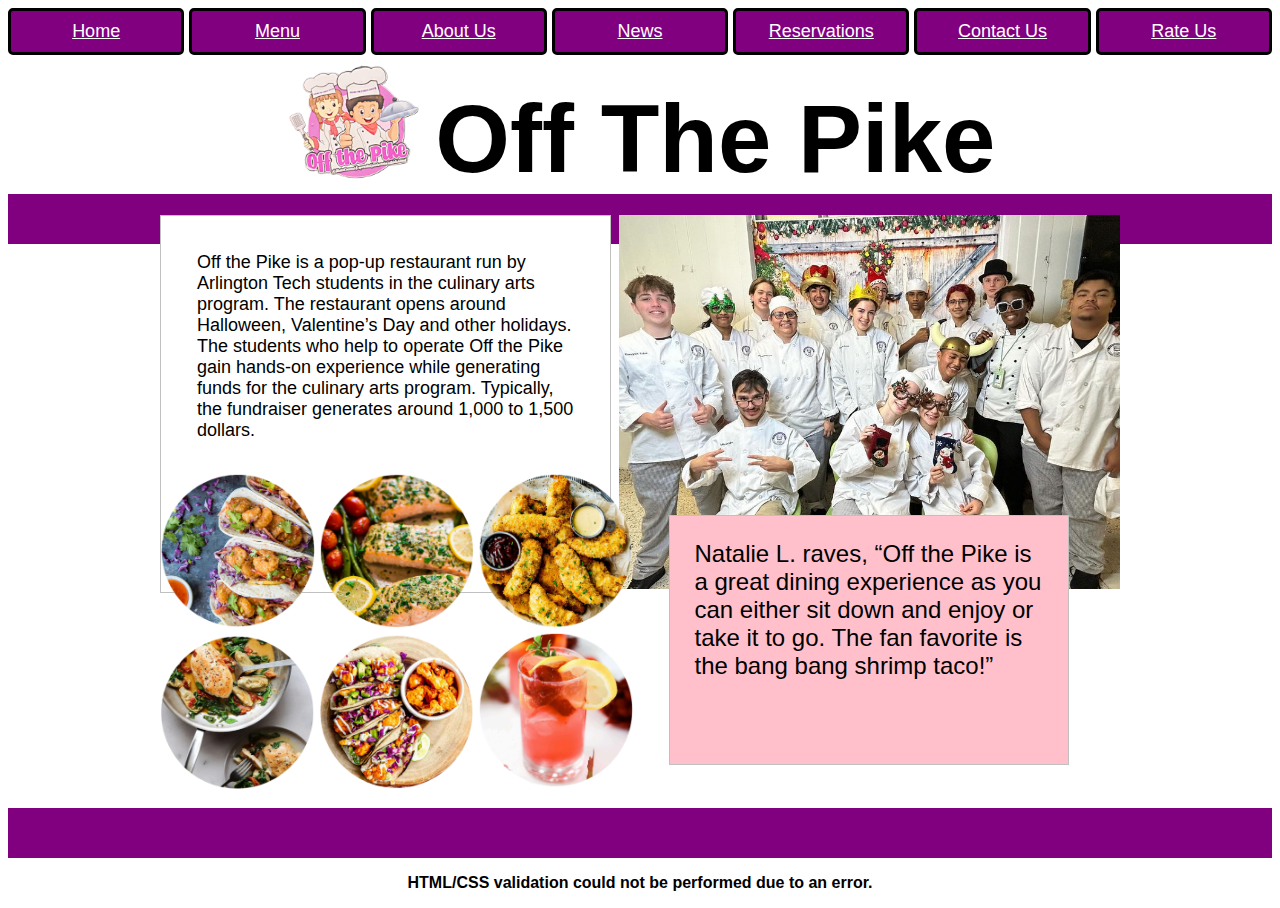
<file: index.html>
<!DOCTYPE html>
<html lang="en">
<head>
    <title>Home page</title>
    <script src="js/init.js"></script>
    <link rel="stylesheet" type="text/css" href="style.css">
</head>
<body>
<Nav>
    <a href="index.html" id="nav1" class="border">Home</a>
    <a href="Menu/index.html" id="nav2" class="border">Menu</a>
    <a href="about-us.html" id="nav3" class="border">About Us</a>
    <a href="NewsEventsPage.html " id="nav4" class="border">News</a>
    <a href="reservations.html" id="nav5" class="border">Reservations</a>
    <a href="Contact-Us.html" id="nav6" class="border">Contact Us</a>
    <a href="Rate-us.html" id="nav7" class="border">Rate Us</a>
                                                                                                                                        
</Nav>
<header>
	<img style="height: 120px" src="images/OffThePike_Logo.PNG" alt="logo">
	<h1 style="display: inline; margin: 0px; vertical-align: bottom">Off The Pike</h1>
	<div class="bar"> </div>
</header>
<main>
    <div id="H_grid">
        <div id="H_imgDiv"> 
            <img id="himage" src="images/chefs.jpg" alt="Off the pike chefs">
        </div>  
	    <div id="H_text">Off the Pike is a pop-up restaurant run by Arlington Tech students in the culinary arts program. 
            The restaurant opens around Halloween, Valentine’s Day and other holidays. 
            The students who help to operate Off the Pike gain hands-on experience while generating funds for the culinary arts program. 
            Typically, the fundraiser generates around 1,000 to 1,500 dollars.
	        
            <br>
		 </div>
	<blockquote id="quote">Natalie L. raves, “Off the Pike is a great dining experience as you can either sit down and enjoy or take it to go. 
            The fan favorite is the bang bang shrimp taco!” 
        </blockquote>
	<div id="h_dish">
	<a href="Menu/index.html"><img class="h_photos" src="images/BangBang.PNG" alt="Bang Bang Shrimp Taco"></a>
	<a href="Menu/index.html"><img class="h_photos" src="images/Salmon.PNG" alt="Baked Salmon"></a>
	<a href="Menu/index.html"><img class="h_photos" src="images/Tenders.PNG" alt="Chicken Tenders"></a>
	<a href="Menu/index.html"><img class="h_photos" src="images/Tuscan.PNG" alt="Creamy Tuscan Chicken"></a>
	<a href="Menu/index.html"><img class="h_photos" src="images/BangBangCauliflower.PNG" alt="Bang Bang Cauliflower Tacos"></a>
	<a href="Menu/drinks.html"><img class="h_photos" src="images/Drinks.PNG" alt="Soft Drinks"></a>
        </div>
	</div>
	<div class="bar"> </div>
</main>
</body>
</html>
</file>
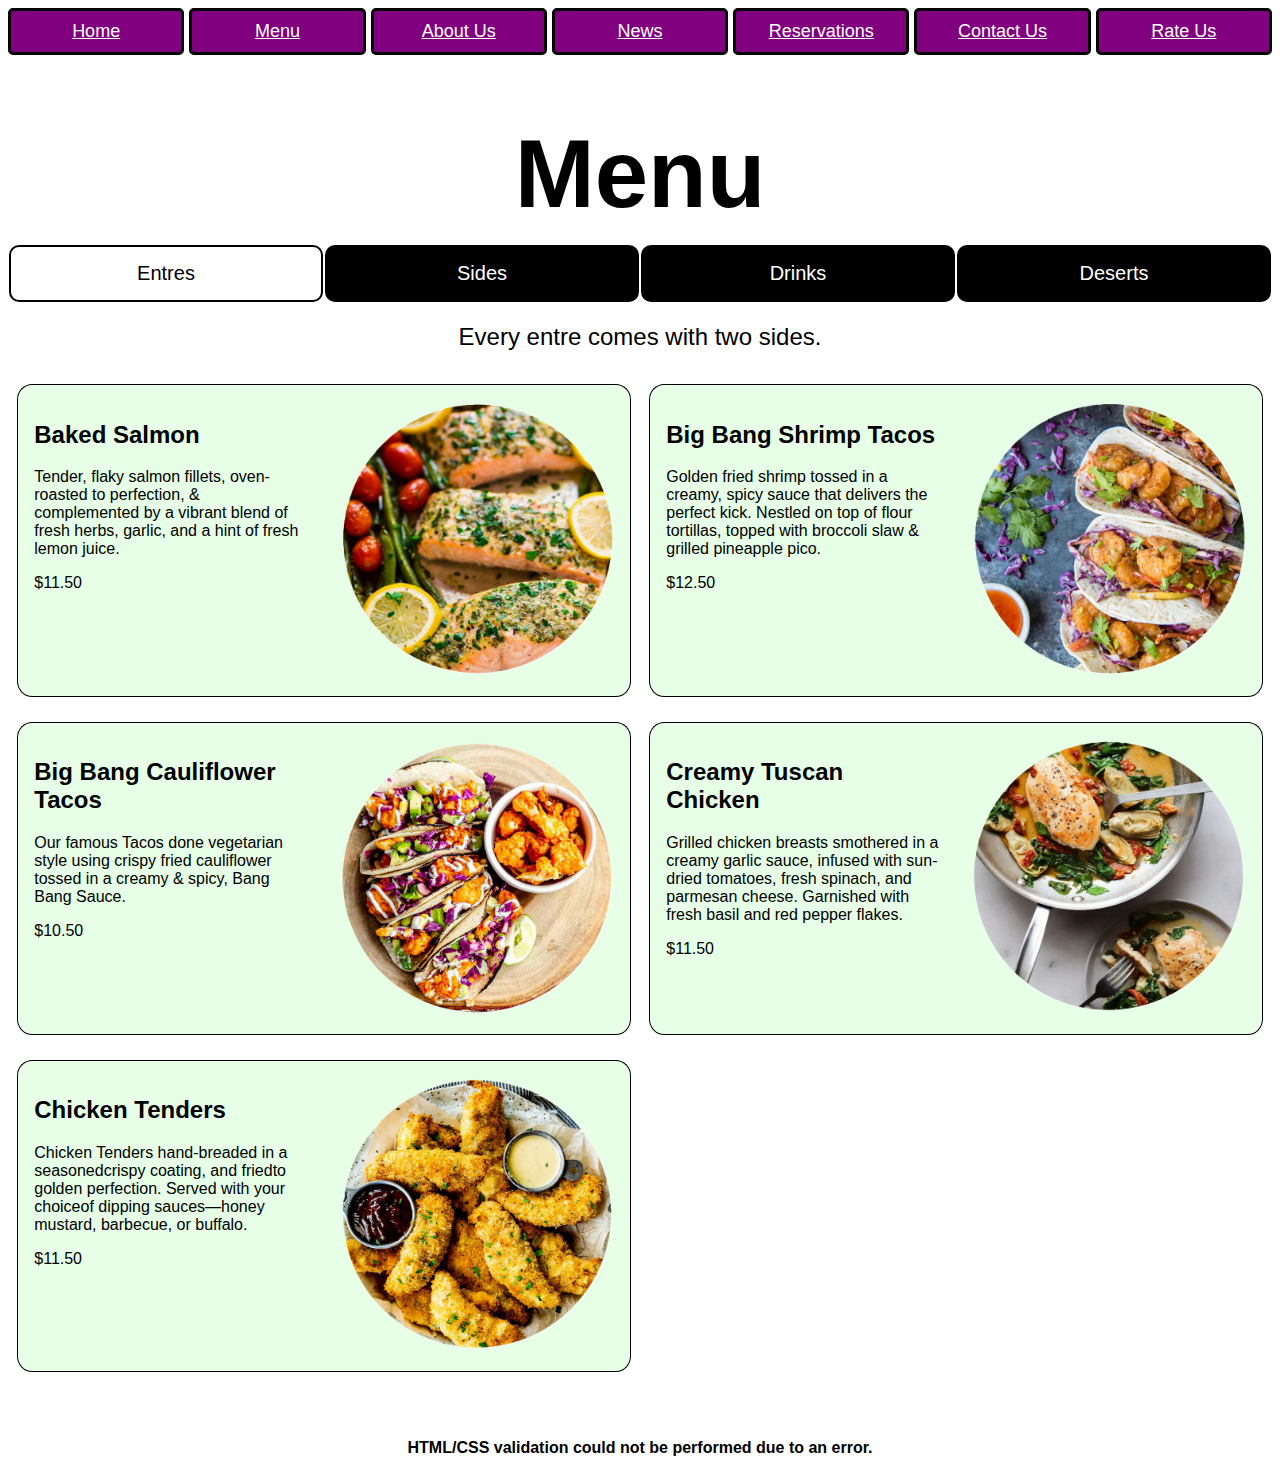
<file: Menu/index.html>
<!DOCTYPE html>
<html lang="en">
<head>
    <title>Off the Pike</title> 
    <script src="../js/init.js"></script>
    <link rel="stylesheet" type="text/css" href="../style.css">
    <link rel="stylesheet" type="text/css" href="styles.css">

</head>
<body>
<Nav>
    <a href="../index.html" id="nav1" class="border">Home</a>
    <a href="index.html" id="nav2" class="border">Menu</a>
    <a href="../about-us.html" id="nav3" class="border">About Us</a>
    <a href="../NewsEventsPage.html" id="nav4" class="border">News</a>
    <a href="../reservations.html" id="nav5" class="border">Reservations</a>
    <a href="../Contact-Us.html" id="nav6" class="border">Contact Us</a>
    <a href="../Rate-us.html" id="nav7" class="border">Rate Us</a>
                                                                                                                                         
</Nav>
<header>
    <h1>Menu</h1>

</header>
<div id="M_nav">
    <a href="index.html" id="Entres" class="navtext selected">Entres</a>
    <a href="sides.html" id="Sides" class="navtext">Sides</a>
    <a href="drinks.html" id="Drinks" class="navtext">Drinks</a>
    <a href="deserts.html" id="Deserts" class="navtext">Deserts</a>

</div>
<main>
    <div id="topDiv">
        <p>Every entre comes with two sides.</p>
    
    </div>
    <div id="divL1" class="menuItem left">
        <h2>Baked Salmon</h2>
        <p>Tender, flaky salmon fillets, oven-roasted to perfection, & complemented by a vibrant blend of fresh herbs, garlic, and a hint of fresh lemon juice.</p>
        <p>$11.50</p>
    </div>
    <div id="divR1" class="menuItem right">
        <img src="../images/Salmon.PNG" alt="Baked Salmon">
    </div>
    <div id="divL2" class="menuItem left">
        <h2>Big Bang Shrimp Tacos</h2>
        <p>Golden fried shrimp tossed in a creamy, spicy sauce that delivers the perfect kick. Nestled on top of flour tortillas, topped with broccoli slaw & grilled pineapple pico.</p>
        <p>$12.50</p>
    </div>
    <div id="divR2" class="menuItem right">
        <img src="../images/BangBang.PNG" alt="Shrimp Tacos">
    </div>
    <div id="divL3" class="menuItem left">
        <h2>Big Bang Cauliflower Tacos</h2>
        <p>Our famous Tacos done vegetarian style using crispy fried cauliflower tossed in a creamy & spicy, Bang Bang Sauce.</p>
        <p>$10.50</p>
    </div>
    <div id="divR3" class="menuItem right">
        <img src="../images/BangBangCauliflower.PNG" alt="Cauliflower Tacos">
    </div>
    <div id="divL4" class="menuItem left">
        <h2>Creamy Tuscan Chicken</h2>
        <p>Grilled chicken breasts smothered in a creamy garlic sauce, infused with sun-dried tomatoes, fresh spinach, and parmesan cheese. Garnished with fresh basil and red pepper flakes.</p>
        <p>$11.50</p>
    </div>
    <div id="divR4" class="menuItem right">
        <img src="../images/Tuscan.PNG" alt="Creamy Tuscan Chicken">
    </div>
    <div id="divL5" class="menuItem left">
        <h2>Chicken Tenders</h2>
        <p>Chicken Tenders hand-breaded in a seasonedcrispy coating, and friedto golden perfection. Served with your choiceof dipping sauces—honey mustard, barbecue, or buffalo.</p>
        <p>$11.50</p>
    </div>
    <div id="divR5" class="menuItem right">
        <img src="../images/Tenders.PNG" alt="Chicken Tenders">
    </div>

</main>
</body>
</html>
</file>
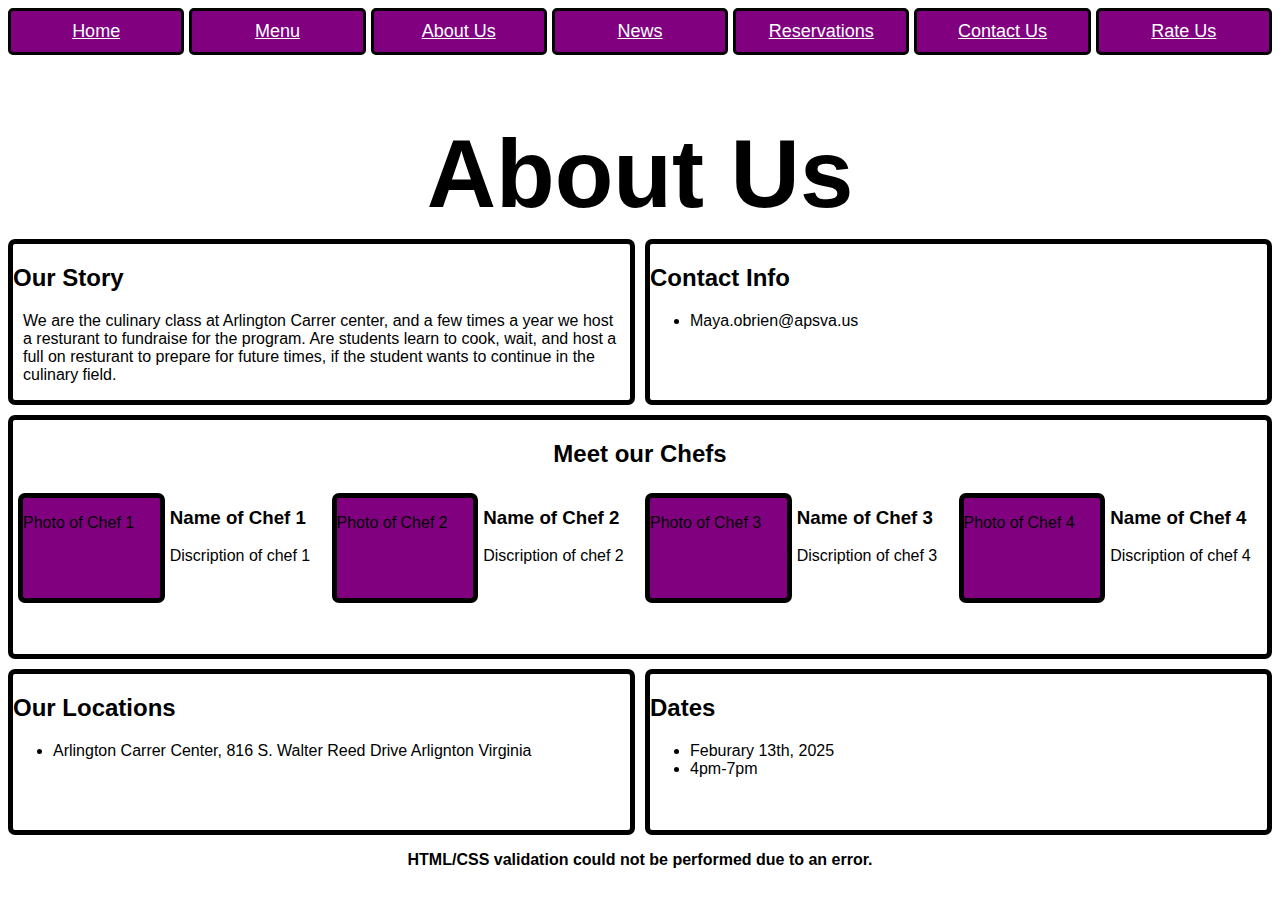
<file: about-us.html>
<!DOCTYPE html>
<html lang="en">
<head>
    <title>Off The Pike About Us</title>
    <script src="js/init.js"></script>
    <link rel="stylesheet" href="style.css"> 

</head>
<body>
<Nav>
    <a href="index.html" id="nav1" class="border">Home</a>
    <a href="Menu/index.html" id="nav2" class="border">Menu</a>
    <a href="about-us.html" id="nav3" class="border">About Us</a>
    <a href="NewsEventsPage.html " id="nav4" class="border">News</a>
    <a href="reservations.html" id="nav5" class="border">Reservations</a>
    <a href="Contact-Us.html" id="nav6" class="border">Contact Us</a>
    <a href="Rate-us.html" id="nav7" class="border">Rate Us</a>
                                                                                                                                        
</Nav>
<header>
    <h1 id="about_us">About Us</h1>
</header>
<main>
    <div id="AU_grid">
	<div id="our_story" class="AU_border">
	    <h2>Our Story</h2>
	    <p style="padding: 0px 10px;">We are the culinary class at Arlington Carrer center, and a few times a year we host a resturant to fundraise for the program. Are students learn to cook, wait, and host a full on resturant to prepare for future times, if the student wants to continue in the culinary field.</p>
	</div>
	<div id="contact_info" class="AU_border">
	    <h2>Contact Info</h2>
	    <ul>
		<li>Maya.obrien@apsva.us</li>
	    </ul>
	</div>
	<div id="meet_chef" class="AU_border">
	    <h2 style="text-align: center;">Meet our Chefs</h2>
	    <div style="grid-template-rows: 4fr; grid-template-columns: repeat(8, 1fr); display: grid; height: auto;">
		<div class="photo" style="grid-column: 1/2; grid-row: 1/2;"><p>Photo of Chef 1</p></div>
		<div style="grid-column: 2/3; grid-row: 1/2;"><h3>Name of Chef 1</h3><p>Discription of chef 1</p></div>
                <div class="photo" style="grid-column: 3/4; grid-row: 1/2;"><p>Photo of Chef 2</p></div>
                <div style="grid-column: 4/5; grid-row: 1/2;"><h3>Name of Chef 2</h3><p>Discription of chef 2</p></div>
                <div class="photo" style="grid-column: 5/6; grid-row: 1/2;"><p>Photo of Chef 3</p></div>
                <div style="grid-column: 6/7; grid-row: 1/2;"><h3>Name of Chef 3</h3><p>Discription of chef 3</p></div>
                <div class="photo" style="grid-column: 7/8; grid-row: 1/2;"><p>Photo of Chef 4</p></div>
                <div style="grid-column: 8/9; grid-row: 1/2;"><h3>Name of Chef 4</h3><p>Discription of chef 4</p></div>
	    </div>
	</div>
	<div id="location" class="AU_border">
	    <h2>Our Locations</h2>
	    <ul>
		<li>Arlington Carrer Center, 816 S. Walter Reed Drive Arlignton Virginia</li>
	    </ul>
	</div>
	<div id="dates" class="AU_border">
	    <h2>Dates</h2>
	    <ul>
		<li>Feburary 13th, 2025</li>
		<li>4pm-7pm</li>
	    </ul>
	</div>
    </div>
</main>
</body>
</html>
</file>
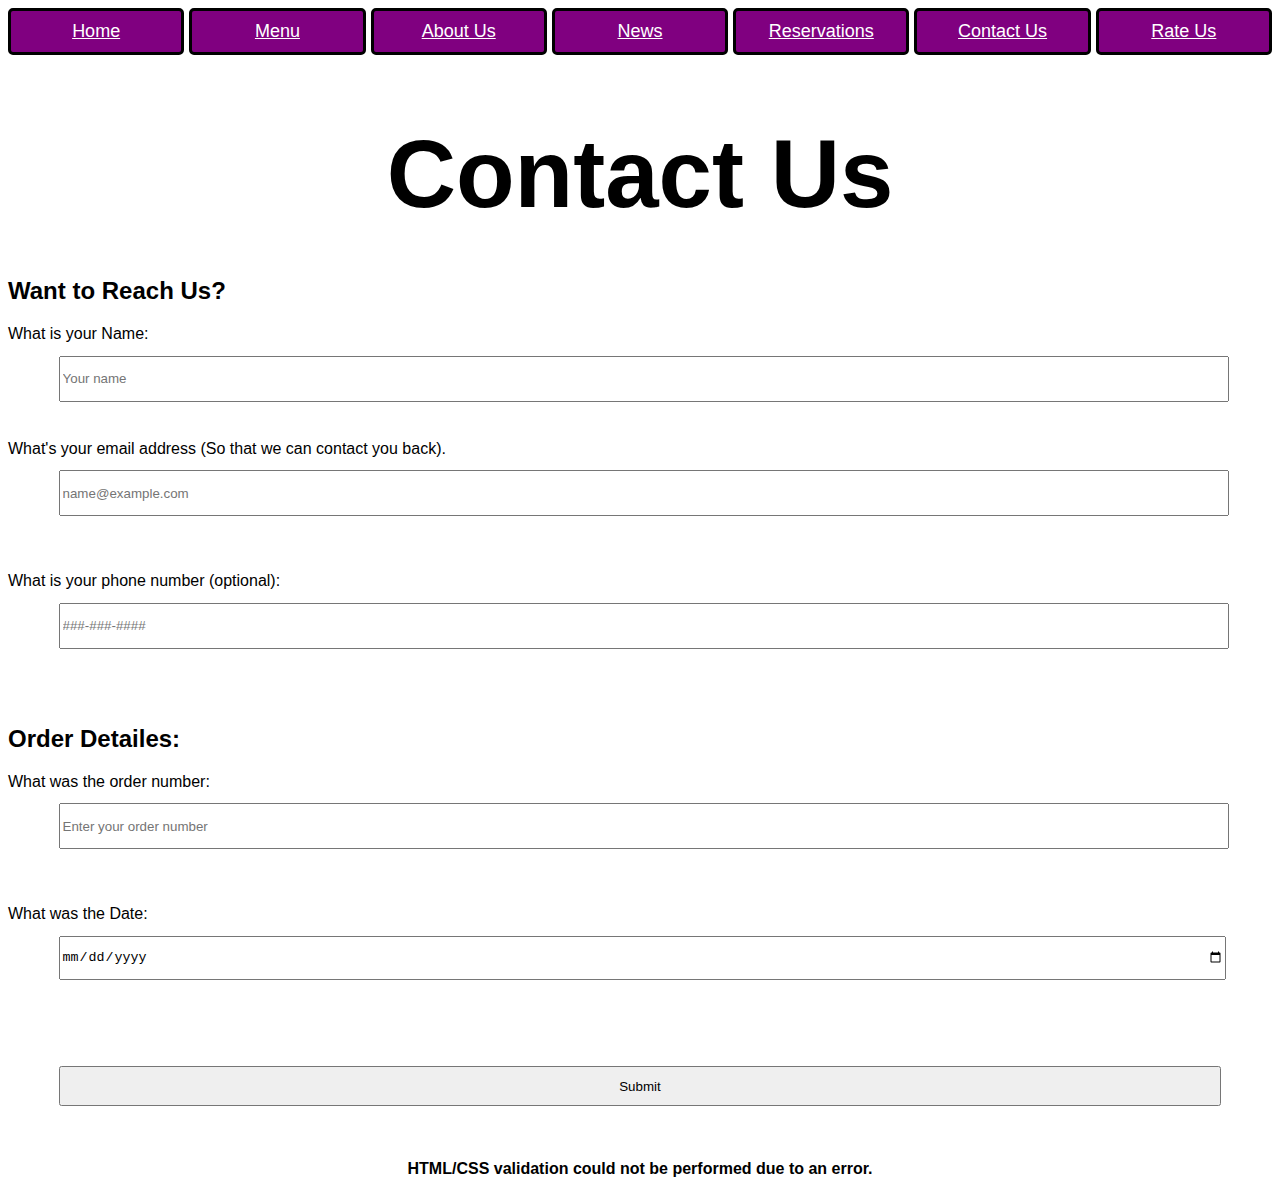
<file: Contact-Us.html>
<!DOCTYPE html>
<html lang="en">
<head>
   <title>Contact OffThePike</title>
   <script src="js/init.js"></script>
   <link rel="stylesheet" type="text/css" href="style.css">
   <style>
       input{
    width: 92%;
    height: 3em;
    margin-left: 4%;
    margin-right: 4%;
    margin-top: 1%;
    margin-bottom: 3%;
   }

   </style> 
</head>
<body>
   <Nav>
    <a href="index.html" id="nav1" class="border">Home</a>
    <a href="Menu/index.html" id="nav2" class="border">Menu</a>
    <a href="about-us.html" id="nav3" class="border">About Us</a>
    <a href="NewsEventsPage.html" id="nav4" class="border">News</a>
    <a href="reservations.html" id="nav5" class="border">Reservations</a>
    <a href="Contact-Us.html" id="nav6" class="border">Contact Us</a>
    <a href="Rate-us.html" id="nav7" class="border">Rate Us</a>

   </Nav>

                                                                                                                                        
<header>
   <h1>Contact Us</h1>

</header>
<br>
<main>
   <h2>Want to Reach Us?</h1>
   <form action="https://httpbin.org/post" method="POST">

   <label for="full-name">What is your Name:</label>
   <br>
   <input type="text" id="full-name" name="full-name" placeholder="Your name">
   <br>

   <label for="email">What's your email address (So that we can contact you back).</label>
   <br>
   <input type="email" id="email" name="email" placeholder="name@example.com">
   <br>
   <br>

   <label for="num">What is your phone number (optional):</label>
   <br>
   <input type="tel" id="num" name="email" pattern="[0-9]{3}-[0-9]{3}-[0-9]{4}" placeholder="###-###-####">
   <br>
   <br>

  <h2>Order Detailes: </h2>


   <label for="order_num">What was the order number:</label>
   <br>

   <input type="number" id="order_num" name="order_num" required placeholder="Enter your order number">
   <br>
   <br>

   <label for="purchase-date">What was the Date:</label>
   <br>
   <input type="date" id="purchase-date" name="purchase-date">
   <br>

   <br>
   </select>
   <br>

    <input type="submit" name="submit">
   </form>

</main
</body>
</html>
</file>
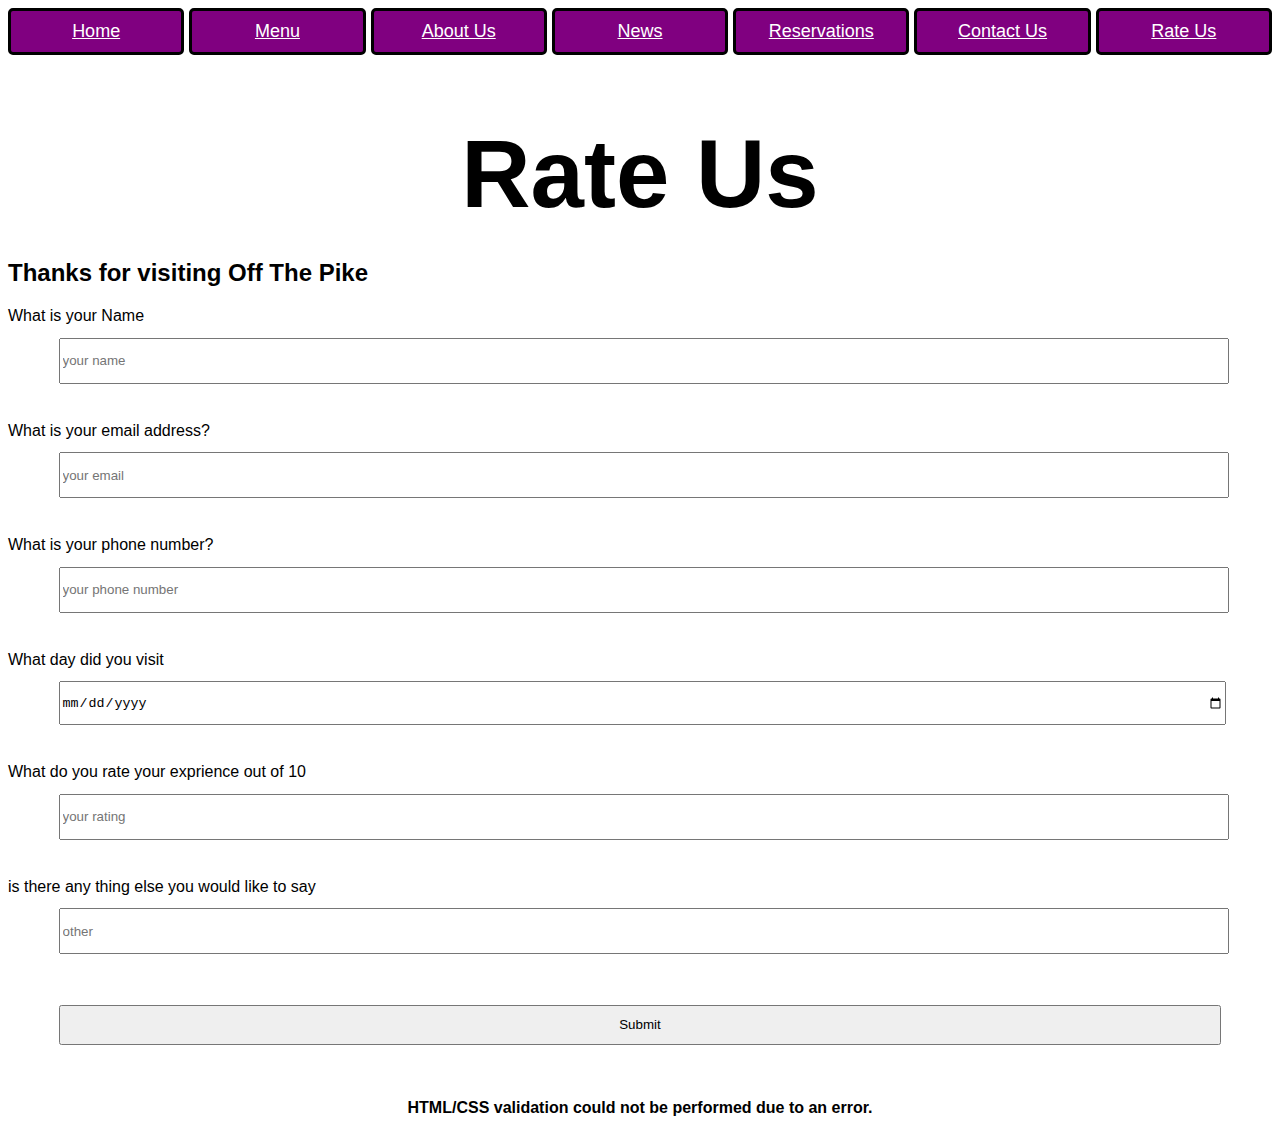
<file: Rate-us.html>
<!DOCTYPE html>
<html lang="en">
<head>
	<title>Rate Us</title>
	<script src="js/init.js"></script>
	<link rel="stylesheet" type="text/css" href="style.css">
	 <style>
		input{
    			width: 92%;
    			height: 3em;
    			margin-left: 4%;
    			margin-right: 4%;
    			margin-top: 1%;
    			margin-bottom: 3%;
}
    </style>
</head>
<body>
<Nav>
    <a href="index.html" id="nav1" class="border">Home</a>
    <a href="Menu/index.html" id="nav2" class="border">Menu</a>
    <a href="about-us.html" id="nav3" class="border">About Us</a>
    <a href="NewsEventsPage.html" id="nav4" class="border">News</a>
    <a href="reservations.html" id="nav5" class="border">Reservations</a>
    <a href="Contact-Us.html" id="nav6" class="border">Contact Us</a>
    <a href="Rate-us.html" id="nav7" class="border">Rate Us</a>
                                                                                                                                          
</Nav>
<header>
	<h1 id="about_us">Rate Us</h1>
</header>
<main>
	<h2>Thanks for visiting Off The Pike</h2>
	<form action="https://httpbin.org/post" method="post">
	<label for="name">What is your Name</label>
	<br>
	<input type="text" id="name" name="name" placeholder="your name">
	<br>
	<label for="email">What is your email address?</label>
	<br>
	<input type="email" id="email" name="email" placeholder="your email">
	<br>
	<label for="phone">What is your phone number?</label>
	<br>
	<input type="tel" id="phone" name="phone" placeholder="your phone number" pattern="[0-9]{3}-[0-9]{3}-[0-9]{4}">
	<br>
	 <label for="date">What day did you visit</label>
	<br>
	<input type="date" id="date" name="date">
	<br>
	 <label for="number">What do you rate your exprience out of 10</label>
	<br>
	<input type="number" id="number" name="number" placeholder="your rating" required>
	<br>
	<label for="other">is there any thing else you would like to say</label>
	<br>
	<input type="text" id="other" name="other" placeholder="other">
	<br>
	<input type="submit" name="submit">
	</form>
</main>
</body>
</html>
</file>
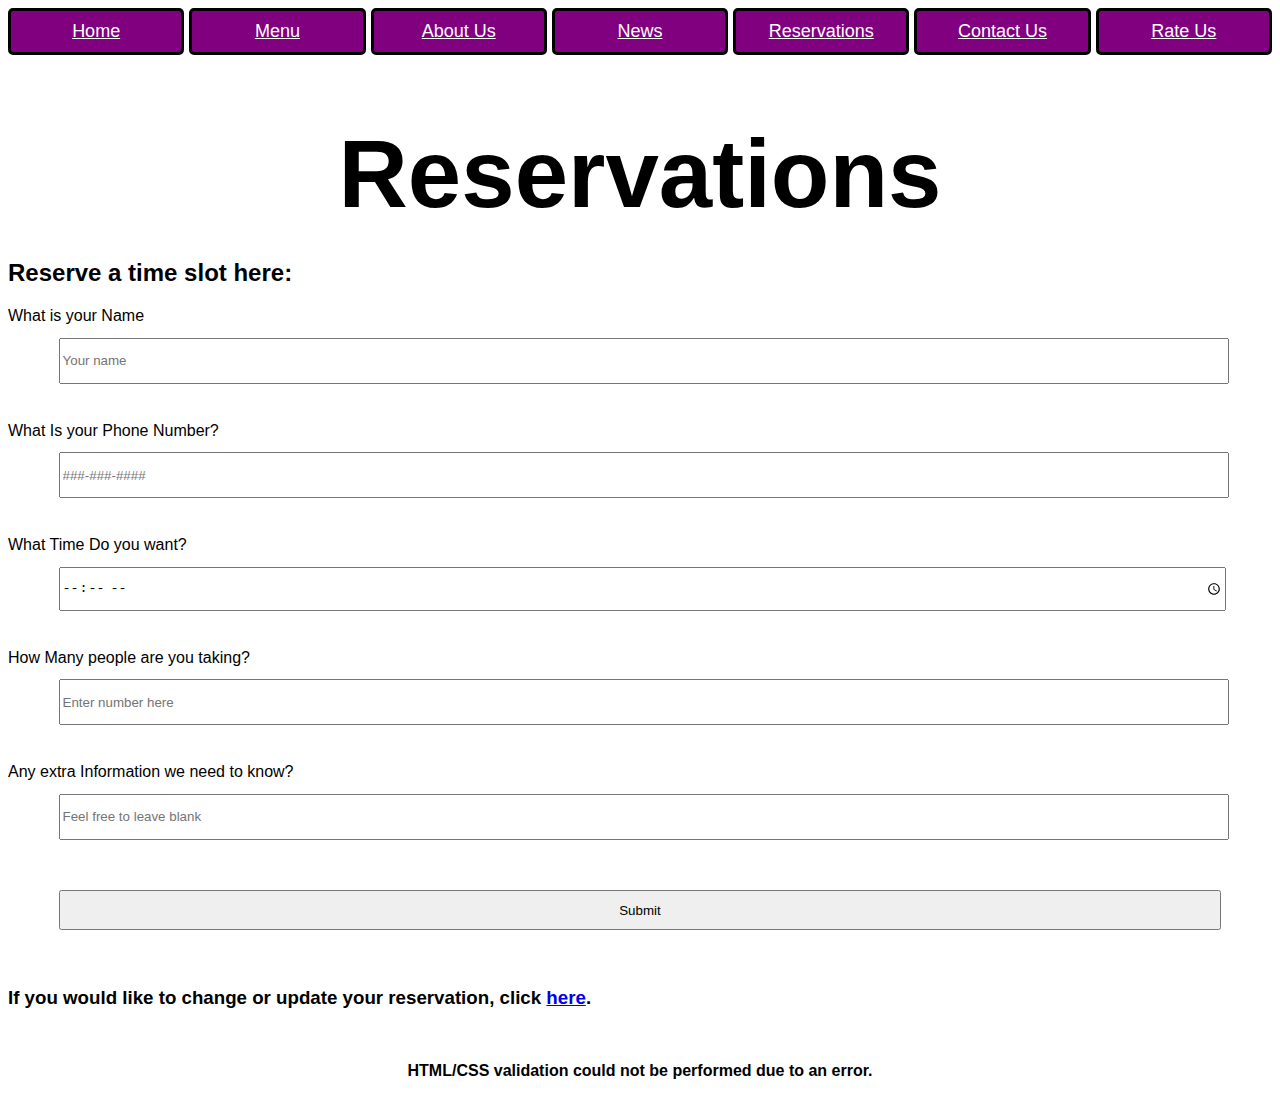
<file: reservations.html>
<!DOCTYPE html>
<html lang="en">
<head>
    <title>Off The Pike About Us</title>
    <script src="js/init.js"></script>
    <link rel="stylesheet" href="style.css"> 
    <style>
input{
    width: 92%;
    height: 3em;
    margin-left: 4%;
    margin-right: 4%;
    margin-top: 1%;
    margin-bottom: 3%;
}
    </style>
</head>
<body>
<Nav>
    <a href="index.html" id="nav1" class="border">Home</a>
    <a href="Menu/index.html" id="nav2" class="border">Menu</a>
    <a href="about-us.html" id="nav3" class="border">About Us</a>
    <a href="NewsEventsPage.html " id="nav4" class="border">News</a>
    <a href="reservations.html" id="nav5" class="border">Reservations</a>
    <a href="Contact-Us.html" id="nav6" class="border">Contact Us</a>
    <a href="Rate-us.html" id="nav7" class="border">Rate Us</a>
                                                                                                                                        
</Nav>
<header>
    <h1 id="about_us">Reservations</h1>
</header>
<main>

    <h2>Reserve a time slot here:</h2>

    <form action="reservations.html" method="POST">
        <label for="name">What is your Name</label>
    	<input type="text" id="name" name="name" placeholder="Your name" required>

    	<br>
    	<label for=text>What Is your Phone Number?</label>
    	<input type="tel" id="text" pattern="[0-9]{3}-[0-9]{3}-[0-9]{4}" name="phone_number" placeholder="###-###-####" required>

    	<br>
    	<label for="time">What Time Do you want?</label>
    	<input type="time" name="time" id="time" required>

    	<br>
    	<label for="people">How Many people are you taking?</label>
    	<input type="number" id="people" name="people_coming" placeholder="Enter number here" required>

    	<br>
    	<label for="extra">Any extra Information we need to know?</label>
    	<input type="text" id="extra" name="extra_info" placeholder="Feel free to leave blank">

	    <br>
	    <input type="submit" id="submit" name="submit">
    </form>

    <h3>If you would like to change or update your reservation, click <a href="update-reservation.html">here</a>.</h3>
</main>
<footer>
    <br>
</footer>
</body>
</html>
</file>
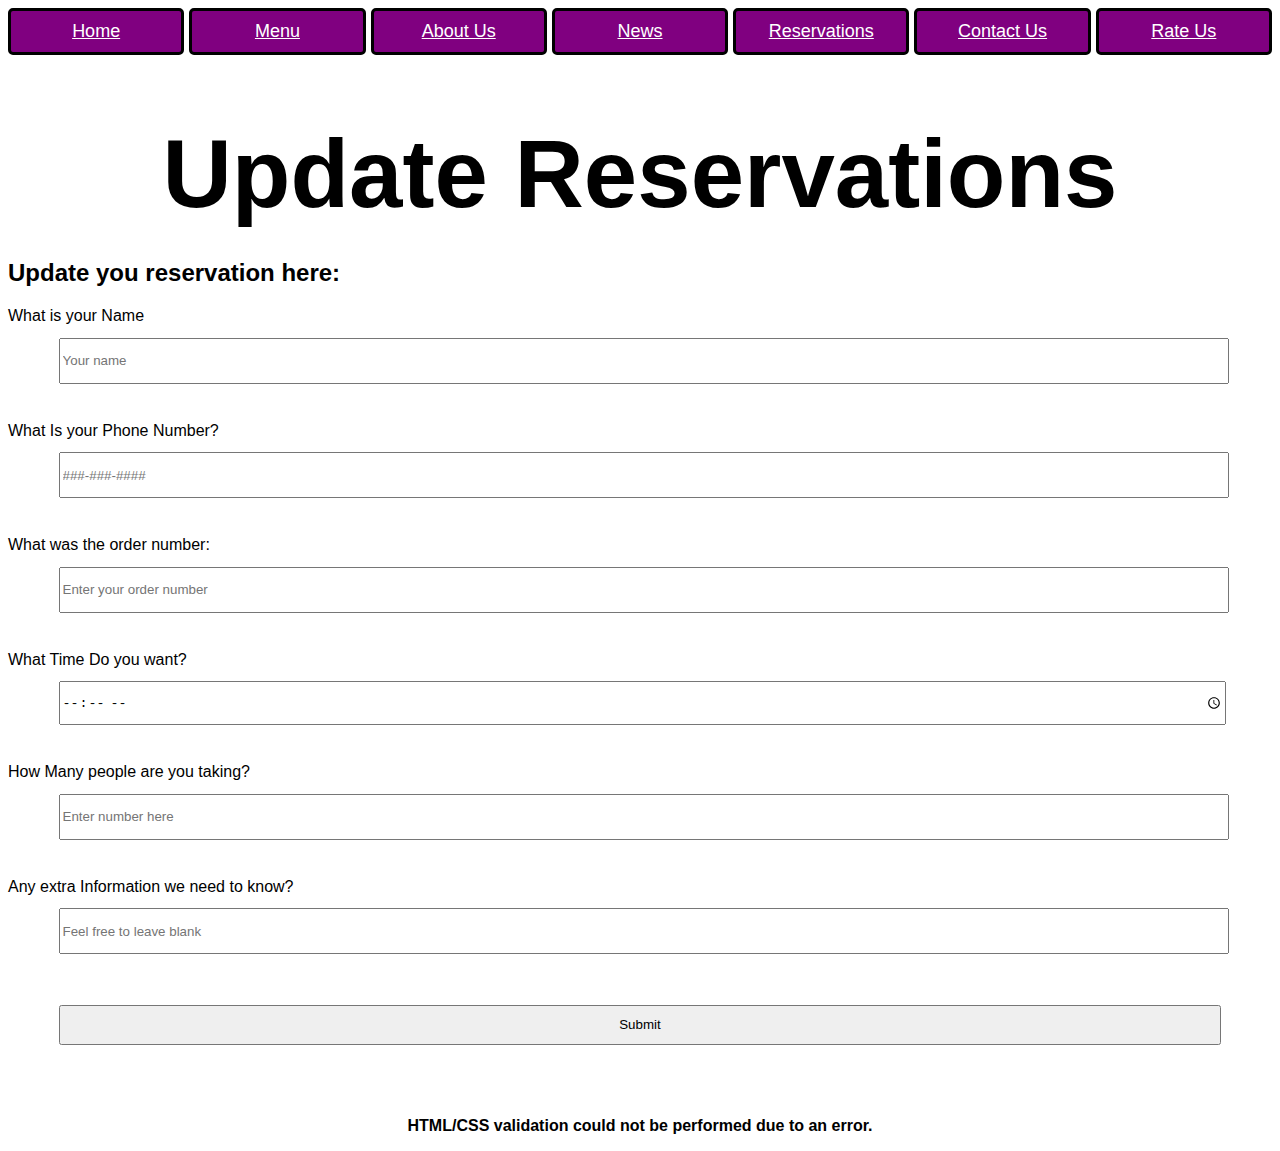
<file: update-reservation.html>
<!DOCTYPE html>
<html lang="en">
<head>
    <title>Off The Pike About Us</title>
    <script src="js/init.js"></script>
    <link rel="stylesheet" href="style.css"> 
    <style>
input{
    width: 92%;
    height: 3em;
    margin-left: 4%;
    margin-right: 4%;
    margin-top: 1%;
    margin-bottom: 3%;
}
    </style>
</head>
<body>
<Nav>
    <a href="index.html" id="nav1" class="border">Home</a>
    <a href="Menu/index.html" id="nav2" class="border">Menu</a>
    <a href="about-us.html" id="nav3" class="border">About Us</a>
    <a href="NewsEventsPage.html " id="nav4" class="border">News</a>
    <a href="reservations.html" id="nav5" class="border">Reservations</a>
    <a href="Contact-Us.html" id="nav6" class="border">Contact Us</a>
    <a href="Rate-us.html" id="nav7" class="border">Rate Us</a>
                                                                                                                                        
</Nav>
<header>
    <h1 id="about_us">Update Reservations</h1>
</header>
<main>

    <h2>Update you reservation here:</h2>

    <form action="reservations.html" method="POST">
        <label for="name">What is your Name</label>
    	<input type="text" id="name" name="name"  placeholder="Your name" required>

    	<br>
    	<label for=text>What Is your Phone Number?</label>
    	<input type="tel" id="text" pattern="[0-9]{3}-[0-9]{3}-[0-9]{4}" name="phone_number" placeholder="###-###-####" required>

        <br>
        <label for="order_num">What was the order number:</label>
        <input type="number" id="order_num" name="order_num" required placeholder="Enter your order number">
    	
        <br>
    	<label for="time">What Time Do you want?</label>
    	<input type="time" name="time" id="time" required>

    	<br>
    	<label for="people">How Many people are you taking?</label>
    	<input type="number" id="people" name="people_coming" placeholder="Enter number here" required>

    	<br>
    	<label for="extra">Any extra Information we need to know?</label>
    	<input type="text" id="extra" name="extra_info" placeholder="Feel free to leave blank">

        <br>
	    <input type="submit" id="submit" name="submit">
    </form>

</main>
<footer>
    <br>
</footer>
</body>
</html>
</file>
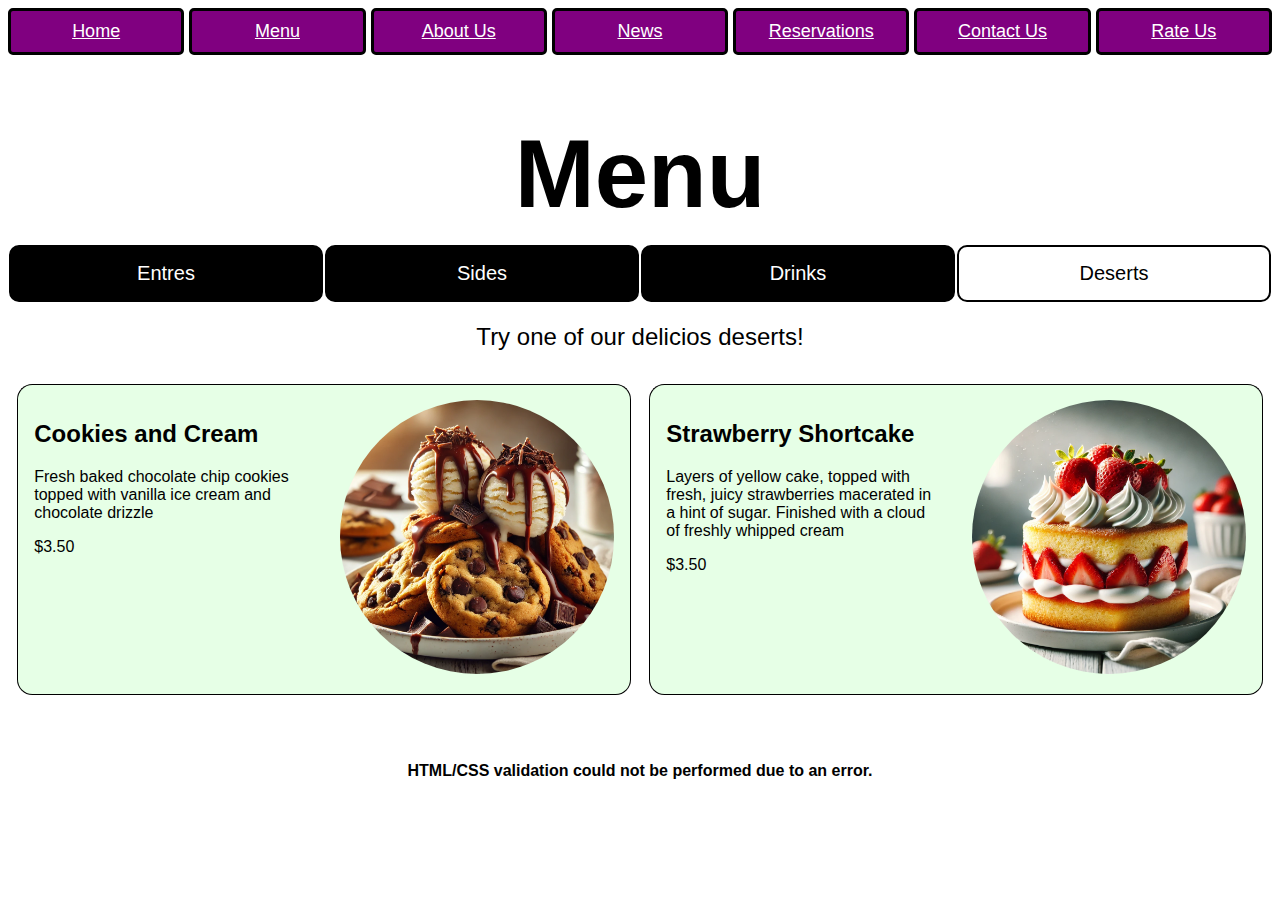
<file: Menu/deserts.html>
<!DOCTYPE html>
<html lang="en">
<head>
    <title>Off the Pike</title> 
    <script src="../js/init.js"></script>
    <link rel="stylesheet" type="text/css" href="../style.css">
    <link rel="stylesheet" type="text/css" href="styles.css">
    <style>
main {
    display:grid;
	grid-template-rows: 1fr 4fr;
	grid-template-columns: repeat(4, 1fr);

}
    </style>
</head>
<body>
<Nav>
    <a href="../index.html" id="nav1" class="border">Home</a>
    <a href="index.html" id="nav2" class="border">Menu</a>
    <a href="../about-us.html" id="nav3" class="border">About Us</a>
    <a href="../NewsEventsPage.html" id="nav4" class="border">News</a>
    <a href="../reservations.html" id="nav5" class="border">Reservations</a>
    <a href="../Contact-Us.html" id="nav6" class="border">Contact Us</a>
    <a href="../Rate-us.html" id="nav7" class="border">Rate Us</a>
                                                                                                                                         
</Nav>
<header>
    <h1>Menu</h1>

</header>
<div id="M_nav">
    <a href="index.html" id="Entres" class="navtext">Entres</a>
    <a href="sides.html" id="Sides" class="navtext">Sides</a>
    <a href="drinks.html" id="Drinks" class="navtext">Drinks</a>
    <a href="deserts.html" id="Deserts" class="navtext selected">Deserts</a>

</div>
<main>
    <div id="topDiv">
        <p>Try one of our delicios deserts!</p>
    
    </div>
    <div id="divL1" class="menuItem left">
        <h2>Cookies and Cream</h2>
        <p>Fresh baked chocolate chip cookies topped with vanilla ice cream and chocolate drizzle</p>
        <p>$3.50</p>
    </div>
    <div id="divR1" class="menuItem right">
        <img src="../images/Cookies&Cream.WEBP" alt="Cookies and Cream">
    </div>
    <div id="divL2" class="menuItem left">
        <h2>Strawberry Shortcake</h2>
        <p>Layers of yellow cake, topped with fresh, juicy strawberries macerated in a hint of sugar. Finished with a cloud of freshly whipped cream</p>
        <p>$3.50</p>
    </div>
    <div id="divR2" class="menuItem right">
        <img src="../images/StrawberryShortcake.WEBP" alt="Strawberry Shortcake">
    </div>

</main>
</body>
</html>
</file>
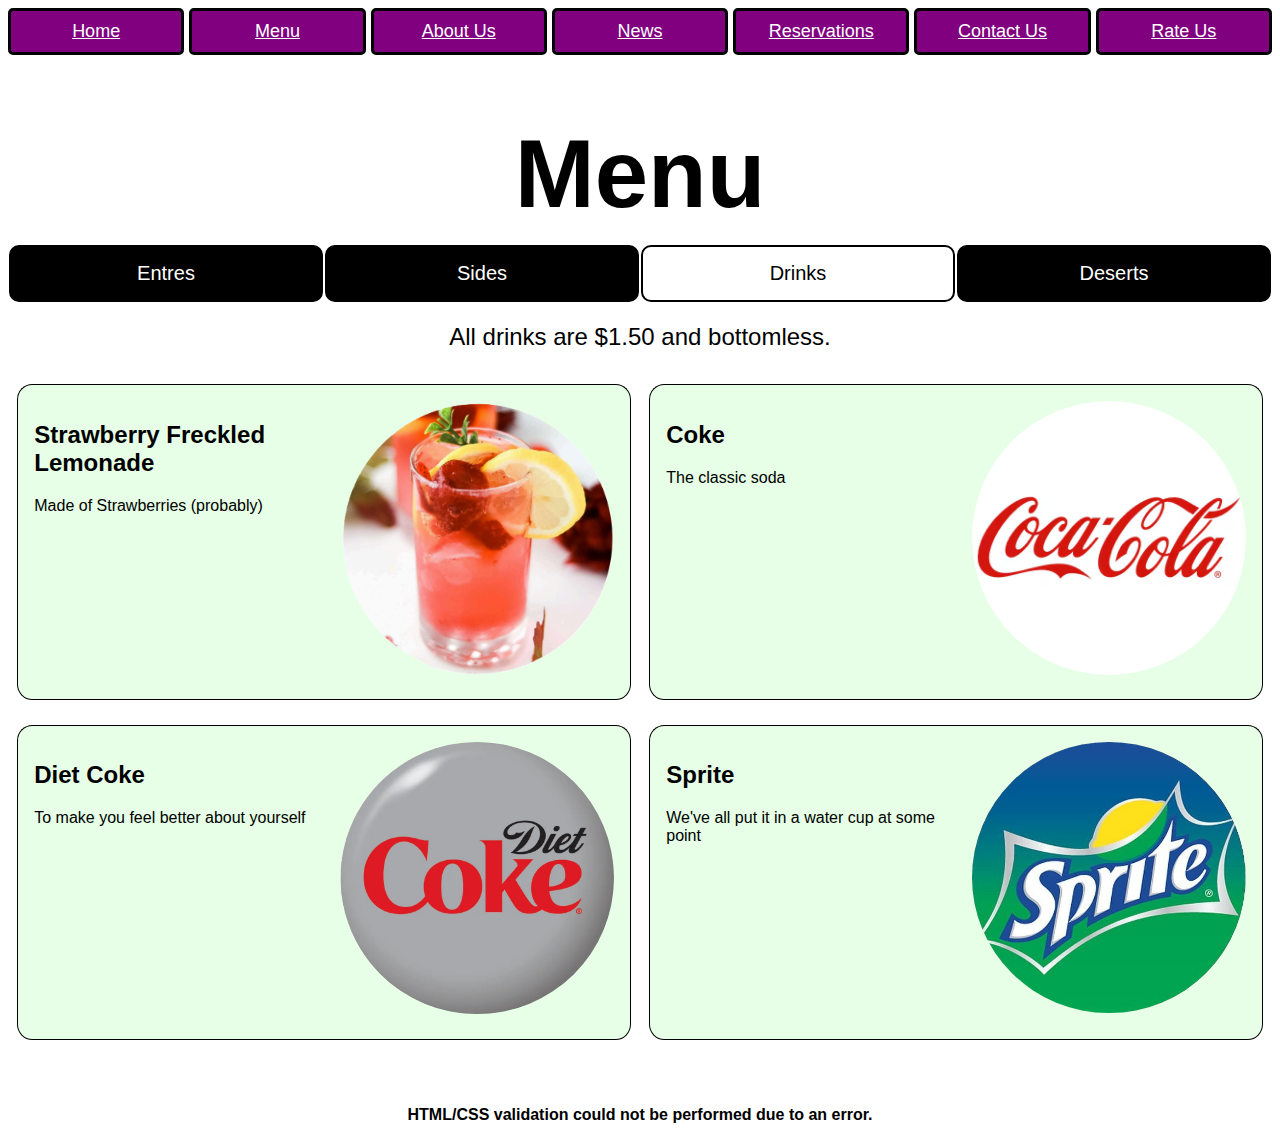
<file: Menu/drinks.html>
<!DOCTYPE html>
<html lang="en">
<head>
    <title>Off the Pike</title> 
    <script src="../js/init.js"></script>
    <link rel="stylesheet" type="text/css" href="../style.css">
    <link rel="stylesheet" type="text/css" href="styles.css">
    <style>
main {
    display:grid;
	grid-template-rows: 1fr 4fr 4fr;
	grid-template-columns: repeat(4, 1fr);

}
    </style>
</head>
<body>
<Nav>
    <a href="../index.html" id="nav1" class="border">Home</a>
    <a href="index.html" id="nav2" class="border">Menu</a>
    <a href="../about-us.html" id="nav3" class="border">About Us</a>
    <a href="../NewsEventsPage.html" id="nav4" class="border">News</a>
    <a href="../reservations.html" id="nav5" class="border">Reservations</a>
    <a href="../Contact-Us.html" id="nav6" class="border">Contact Us</a>
    <a href="../Rate-us.html" id="nav7" class="border">Rate Us</a>
                                                                                                                                         
</Nav>
<header>
    <h1>Menu</h1>

</header>
<div id="M_nav">
    <a href="index.html" id="Entres" class="navtext">Entres</a>
    <a href="sides.html" id="Sides" class="navtext">Sides</a>
    <a href="drinks.html" id="Drinks" class="navtext selected">Drinks</a>
    <a href="deserts.html" id="Deserts" class="navtext">Deserts</a>

</div>
<main>
    <div id="topDiv">
        <p>All drinks are $1.50 and bottomless.</p>
    
    </div>
    <div id="divL1" class="menuItem left">
        <h2>Strawberry Freckled Lemonade</h2>
        <p>Made of Strawberries (probably)</p>
    </div>
    <div id="divR1" class="menuItem right">
        <img src="../images/Drinks.PNG" alt="Strawberry Lemonade">
    </div>
    <div id="divL2" class="menuItem left">
        <h2>Coke</h2>
        <p>The classic soda</p>
    </div>
    <div id="divR2" class="menuItem right">
        <img src="../images/CokeLogo.png" alt="Coke Logo">
    </div>
    <div id="divL3" class="menuItem left">
        <h2>Diet Coke</h2>
        <p>To make you feel better about yourself</p>
    </div>
    <div id="divR3" class="menuItem right">
        <img src="../images/DietCokeLogo.png" alt="Diet Coke Logo">
    </div>
    <div id="divL4" class="menuItem left">
        <h2>Sprite</h2>
        <p>We've all put it in a water cup at some point</p>
    </div>
    <div id="divR4" class="menuItem right">
        <img src="../images/SpriteLogo.jpeg" alt="Sprite Logo">
    </div>
</main>
</body>
</html>
</file>
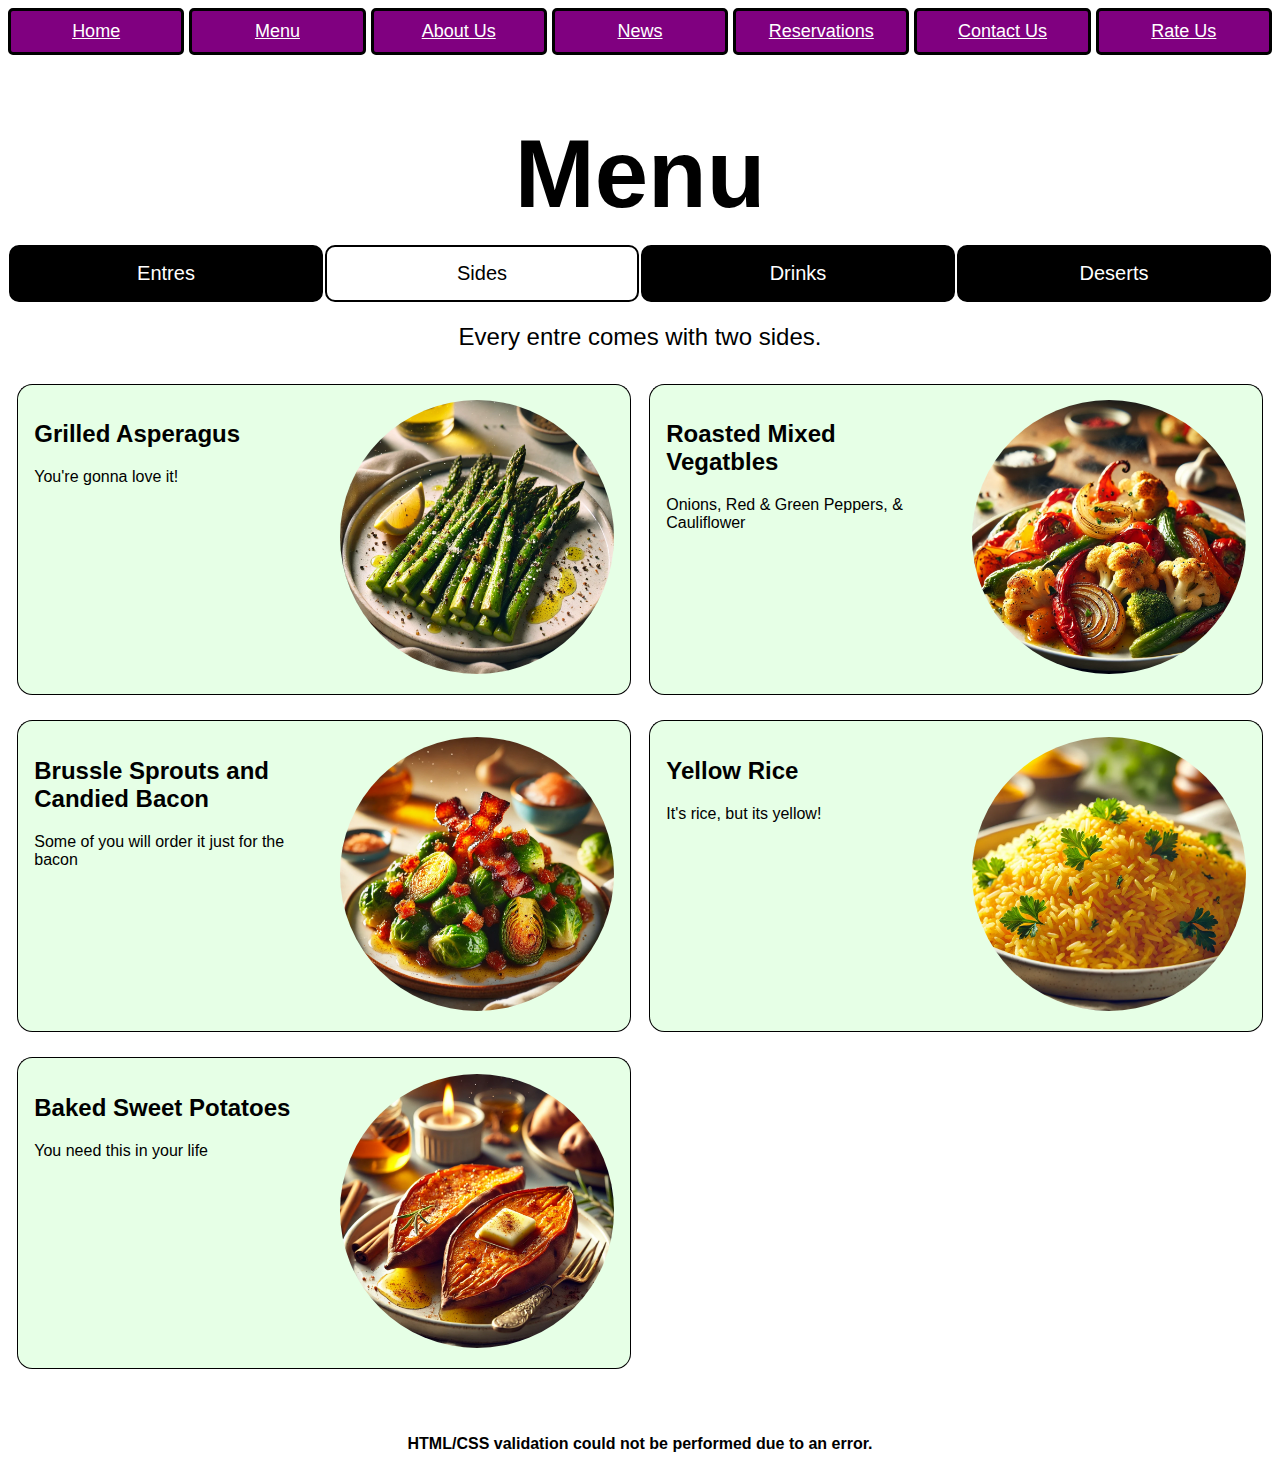
<file: Menu/sides.html>
<!DOCTYPE html>
<html lang="en">
<head>
    <title>Off the Pike</title> 
    <script src="../js/init.js"></script>
    <link rel="stylesheet" type="text/css" href="../style.css">
    <link rel="stylesheet" type="text/css" href="styles.css">

</head>
<body>
<Nav>
    <a href="../index.html" id="nav1" class="border">Home</a>
    <a href="index.html" id="nav2" class="border">Menu</a>
    <a href="../about-us.html" id="nav3" class="border">About Us</a>
    <a href="../NewsEventsPage.html" id="nav4" class="border">News</a>
    <a href="../reservations.html" id="nav5" class="border">Reservations</a>
    <a href="../Contact-Us.html" id="nav6" class="border">Contact Us</a>
    <a href="../Rate-us.html" id="nav7" class="border">Rate Us</a>
                                                                                                                                         
</Nav>
<header>
    <h1>Menu</h1>

</header>
<div id="M_nav">
    <a href="index.html" id="Entres" class="navtext">Entres</a>
    <a href="sides.html" id="Sides" class="navtext selected">Sides</a>
    <a href="drinks.html" id="Drinks" class="navtext">Drinks</a>
    <a href="deserts.html" id="Deserts" class="navtext">Deserts</a>

</div>
<main>
    <div id="topDiv">
        <p>Every entre comes with two sides.</p>
    
    </div>
    <div id="divL1" class="menuItem left">
        <h2>Grilled Asperagus</h2>
        <p>You're gonna love it!</p>
    </div>
    <div id="divR1" class="menuItem right">
        <img src="../images/GrilledAsperagus.WEBP" alt="Grilled Asperagus">
    </div>
    <div id="divL2" class="menuItem left">
        <h2>Roasted Mixed Vegatbles</h2>
        <p>Onions, Red & Green Peppers, & Cauliflower</p>
    </div>
    <div id="divR2" class="menuItem right">
        <img src="../images/MixedVeggies.WEBP" alt="Mixed Vegatbles">
    </div>
    <div id="divL3" class="menuItem left">
        <h2>Brussle Sprouts and Candied Bacon</h2>
        <p>Some of you will order it just for the bacon</p>
    </div>
    <div id="divR3" class="menuItem right">
        <img src="../images/Sprouts&Bacon.WEBP" alt="Brussle Sprouts and Bacon">
    </div>
    <div id="divL4" class="menuItem left">
        <h2>Yellow Rice</h2>
        <p>It's rice, but its yellow!</p>
    </div>
    <div id="divR4" class="menuItem right">
        <img src="../images/YellowRice.WEBP" alt="Yellow Rice">
    </div>
    <div id="divL5" class="menuItem left">
        <h2>Baked Sweet Potatoes</h2>
        <p>You need this in your life</p>
    </div>
    <div id="divR5" class="menuItem right">
        <img src="../images/SweetPotatoes.WEBP" alt="Sweet Potatoes">
    </div>
    
</main>
</body>
</html>
</file>
<file: style.css>
body {
    background-color: white;
    color: black;
    font-family: Helvetica, Arial, sans-serif;
    margin: 8px;
    
}
Nav{
    display: grid;
    grid-template-columns: repeat(7, 1fr);
    grid-template-rows: 1fr;
    gap: 5px;
    height: auto;
    margin-bottom: 8px;
}
Nav a{
    color: white;
    background-color: purple;
    font-size: 18px;
    float: left;
    padding: 10px 18px;
    display: block;
    text-align: center;
}
#nav1{
    grid-column: 1/2;
    grid-row: 1/2;
}
.border{
    border: black 3px solid;
    border-radius: 5px;
}


/* Homepage styles: */

#H_grid {
    margin:auto;
    margin-top: 2em;
    display:grid;
    grid-template-rows: repeat(14,1fr);
    grid-template-columns: repeat(19,1fr);
    gap: 8px;
    width: 60em; 
}
#himage{
	width: 100%;
}

#H_imgDiv{
		grid-area: 1/10/10/20;
}
#H_text{
		grid-area: 1/1/10/10;
		Background-color: white;
		border: 1px solid silver;
		padding: 2em;
		font-size: large;
}
.h_photos{
	width: 28%;

}

/* Misc */

.bar{
		background-color: purple;
		height: 50px;
}
#quote{
	grid-area: 8/11/14/19;
	background-color: pink;
	padding: 1em;
	border: 1px solid silver;
	font-size: x-large;
	margin: 0;
}
#h_dish{
	grid-area: 7/1/15/12;
}

/* About Us styles */

#AU_grid{
    grid-template-rows: 1fr 1fr 1fr 2fr 1fr 1fr;
    grid-template-columns: repeat(10, 1fr);
    display: grid;
    height: auto;
    gap: 10px;
}

.AU_border {
    border: black 5px solid;
    border-radius: 7px;

}

/* More Stuff */

header {
    text-align: center;
    font-size: 3em;
    height: 2.5em;

}
h1{
    text-align: center;    
}


footer{
    text-align: center;
}


#our_story{
    grid-column: 1/6;
    grid-row: 1/3;
}
#contact_info{
    grid-column: 6/11;
    grid-row: 1/3;
}
#meet_chef{
    grid-column: 1/11;
    grid-row: 3/5;
}
#location{
    grid-column: 1/6;
    grid-row: 5/7;
}
#dates{
    grid-column: 6/11;
    grid-row: 5/7;
}
.photo{
    margin: 5px;
    height: 100px;
    background-color: purple;
    border: black 5px solid;
    border-radius: 7px;
}


/* css for News and Events page*/

.News_Events_container {
 display: grid;
 grid-template-columns: 1fr 1fr;
 grid-template-rows: 1fr 1fr;
 height: 100vh;  /* gives full viewport height*/
}

.News_Events_box{
 padding: 20px;
 border: black 8px solid;
 border-radius: 8px;
 gap: 10px;
 margin: 5px;
 overflow: auto; /* top handle any overflowing conetnt*/ 
}

/* End off css for News and Events page*/
</file>
<file: Menu/styles.css>
header {
    text-align: center;
    font-size: 3em;
    height: 2.5em;

}
footer {
    padding-top: 2%;

}
#M_nav {
    display:grid;
	grid-template-rows:1fr;
	grid-template-columns: repeat(4, 1fr);
    height: 50px;
    padding-top: 5px;
    padding-bottom: 5px;

}
.navtext {
    text-align: center;
    margin: 1px;
    border-radius: 10px;
    border: 2px solid black;
    background-color: black;
    color: white;
    padding-top: 15px;
    padding-bottom: 15px;
    text-decoration-line: none;
    font-size: 20px;

}
#Entres {
    grid-row-start:1;
	grid-row-end:2;
	grid-column-start:1;
	grid-column-end:2;

}
#Sides {
    grid-row-start:1;
	grid-row-end:2;
	grid-column-start:2;
	grid-column-end:3;

}
#Drinks {
    grid-row-start:1;
	grid-row-end:2;
	grid-column-start:3;
	grid-column-end:4;

}
#Deserts {
    grid-row-start:1;
	grid-row-end:2;
	grid-column-start:4;
	grid-column-end:5;

}
.selected {
    background-color: white;
    color: black;

}
main {
    display:grid;
	grid-template-rows: 1fr 4fr 4fr 4fr;
	grid-template-columns: repeat(4, 1fr);

}
.menuItem {
    background-color: #e6ffe6;
    color: black;
    border-top: 1px solid black;
    border-bottom: 1px solid black;
    margin-bottom: 8%;
    padding: 5%;

}
.left {
    border-left: 1px solid black;
    border-top-left-radius: 5%;
    border-bottom-left-radius: 5%;
    margin-left: 3%;

}
.right {
    border-right: 1px solid black;
    border-top-right-radius: 5%;
    border-bottom-right-radius: 5%;
    margin-right: 3%;

}

img {
    max-width: 100%;
    border-radius: 50%;

}
#topDiv {
    grid-row-start:1;
	grid-row-end:2;
	grid-column-start:1;
	grid-column-end:5; 

    text-align: center;
    font-size: 1.5em;

}
#divL1 {
    grid-row-start:2;
	grid-row-end:3;
	grid-column-start:1;
	grid-column-end:2;

}
#divR1 {
    grid-row-start:2;
	grid-row-end:3;
	grid-column-start:2;
	grid-column-end:3;

}
#divL2 {
    grid-row-start:2;
	grid-row-end:3;
	grid-column-start:3;
	grid-column-end:4;

}
#divR2 {
    grid-row-start:2;
	grid-row-end:3;
	grid-column-start:4;
	grid-column-end:5;

}
#divL3 {
    grid-row-start:3;
	grid-row-end:4;
	grid-column-start:1;
	grid-column-end:2;

}
#divR3 {
    grid-row-start:3;
	grid-row-end:4;
	grid-column-start:2;
	grid-column-end:3;

}
#divL4 {
    grid-row-start:3;
	grid-row-end:4;
	grid-column-start:3;
	grid-column-end:4;

}
#divR4 {
    grid-row-start:3;
	grid-row-end:4;
	grid-column-start:4;
	grid-column-end:5;

}
#divL5 {
    grid-row-start:4;
	grid-row-end:5;
	grid-column-start:1;
	grid-column-end:2;

}
#divR5 {
    grid-row-start:4;
	grid-row-end:5;
	grid-column-start:2;
	grid-column-end:3;

}
#divL6 {
    grid-row-start:4;
	grid-row-end:5;
	grid-column-start:3;
	grid-column-end:4;

}
#divR6 {
    grid-row-start:4;
	grid-row-end:5;
	grid-column-start:4;
	grid-column-end:5;
}
</file>
